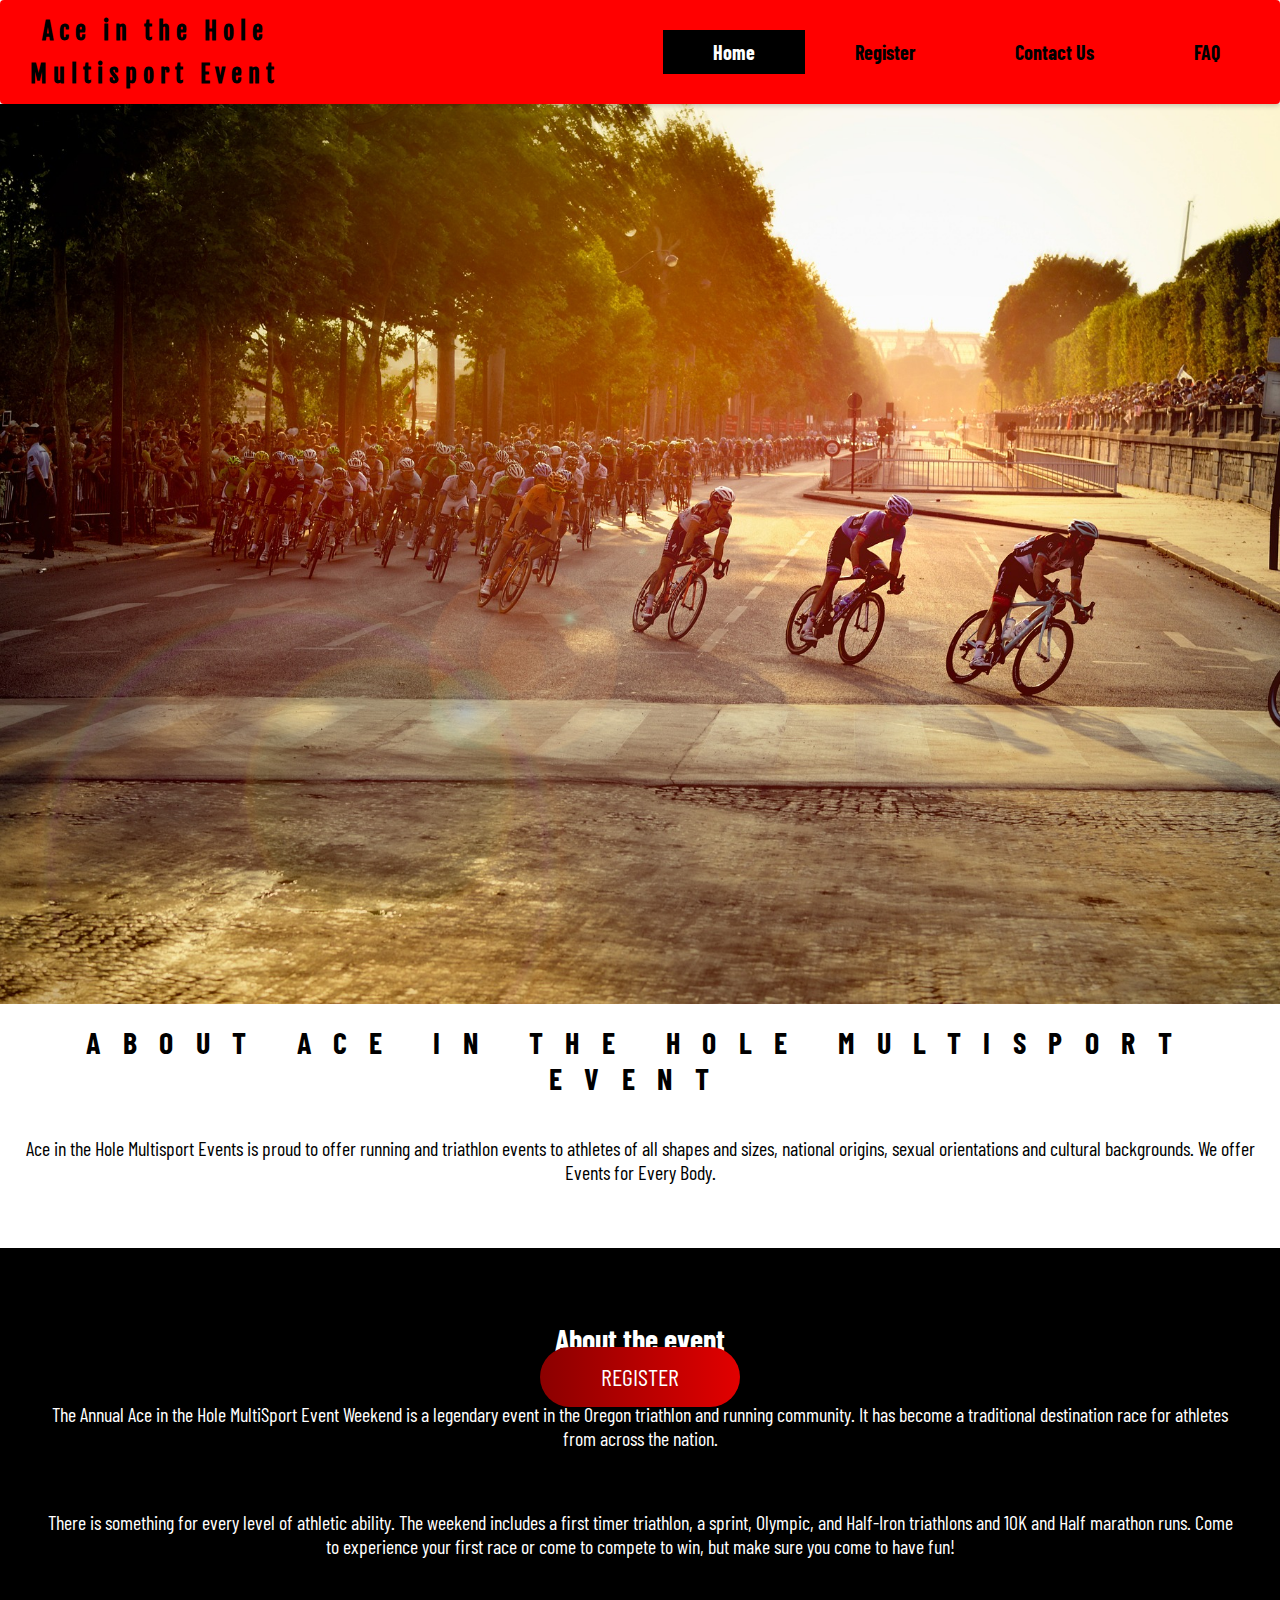
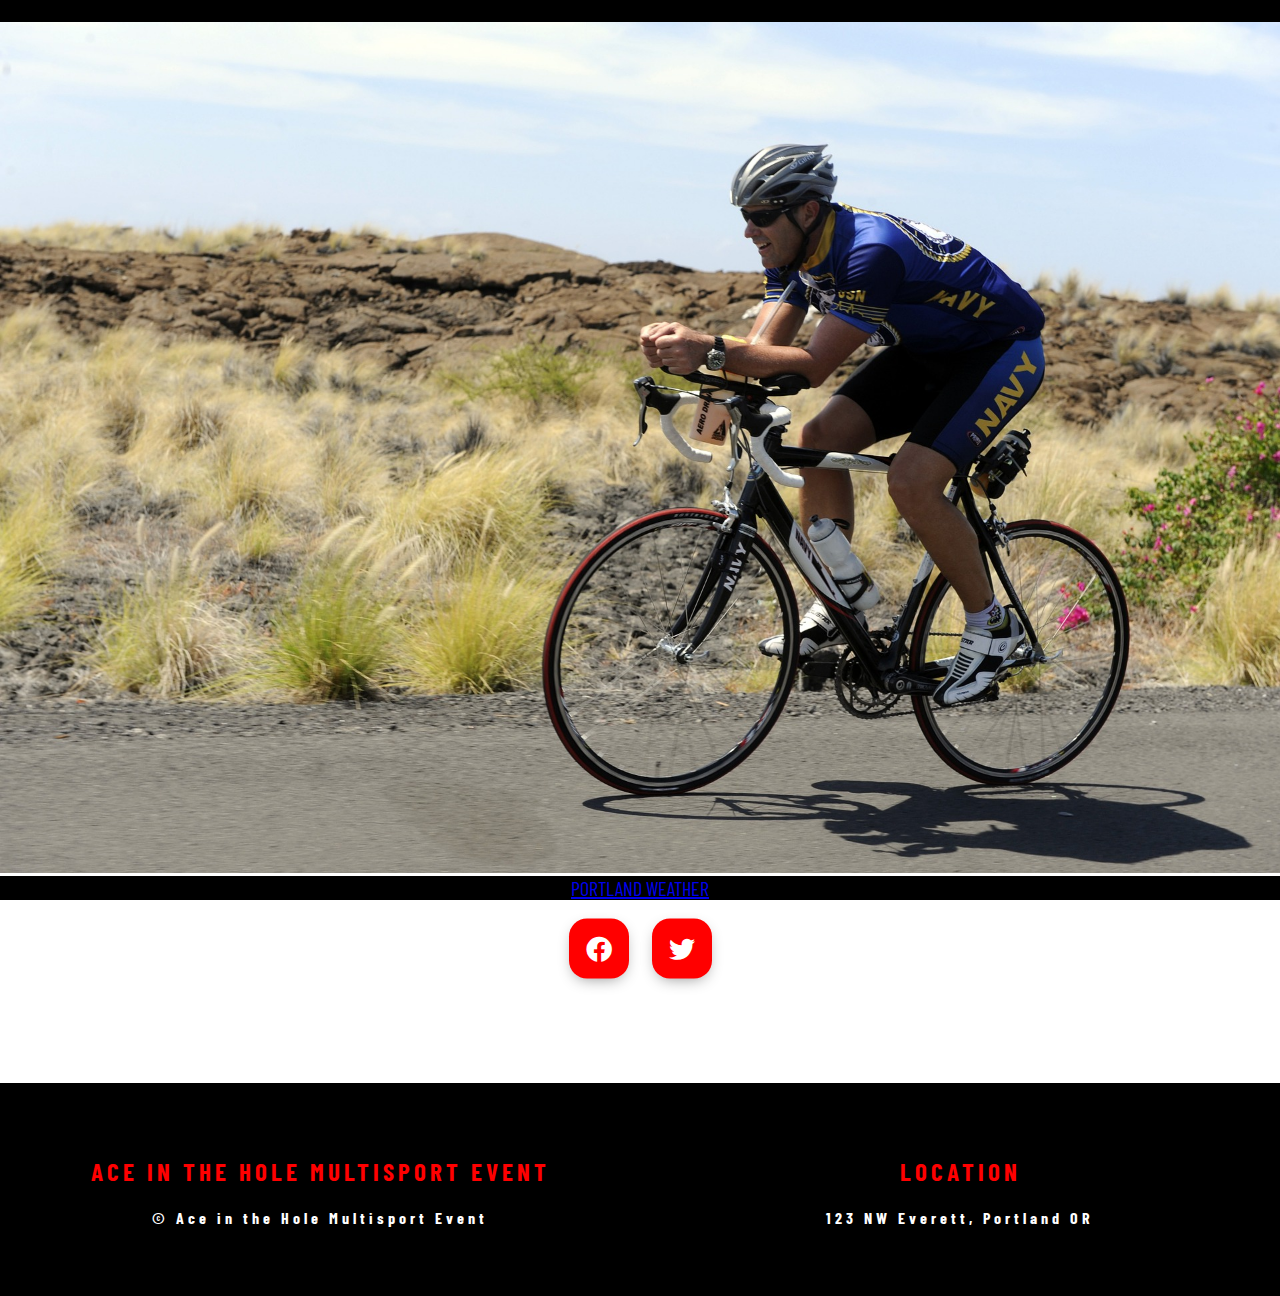
<file: index.html>
<!DOCTYPE html>
<html lang="en">
    <head>
    <meta charset="utf-8">
    <meta name="viewport" content="width=device-width, initial-scale=1">
    <meta http-equiv="X-UA_Compatible" content="ie=edge">
     <link href="https://fonts.googleapis.com/css?family=Barlow+Condensed" rel="stylesheet">
     <link href="https://fonts.googleapis.com/css?family=Fira+Sans" rel="stylesheet">
    <link href="https://fonts.googleapis.com/css?family=Fjalla+One" rel="stylesheet">
  <link rel="stylesheet" href="https://use.fontawesome.com/releases/v5.7.2/css/all.css">
  <link rel="stylesheet" type="text/css" href="style.css">
<title>Ace in the Hole Multisport Event</title>
<link href="https://stackpath.bootstrapcdn.com/font-awesome/4.7.0/css/font-awesome.min.css" rel="stylesheet">
</head>
<body>
<header>
    <div class="logo">Ace in the Hole<br> Multisport Event</div>
    <div class="menu-toggle"></div>
    <nav>
    <ul>
        <li><a href="index.html" class="active">Home</a></li>
        <li><a href="registration.html">Register</a></li>
        <li><a href="contact1.html">Contact Us</a></li>
        <li><a href="faq.html">FAQ</a></li>
        </ul>
    </nav>
    <div class="clearfix"></div>
    </header>
    <script
  src="http://code.jquery.com/jquery-3.3.1.js"
  integrity="sha256-2Kok7MbOyxpgUVvAk/HJ2jigOSYS2auK4Pfzbm7uH60="
  crossorigin="anonymous"></script>
    <script type="text/javascript">
     $(document).ready(function(){
         $('.menu-toggle').click(function(){
             $('.menu-toggle').toggleClass('active')
             $('nav').toggleClass('active')
         })
     })
    </script>
    <div class="hero"></div>
<article class="uno">
        <h1>About Ace in the Hole Multisport Event</h1>
        
        <p>
            Ace in the Hole Multisport Events is proud to offer running and triathlon events to athletes of all shapes and sizes, national origins, sexual orientations and cultural backgrounds. We offer Events for Every Body.
            
        </p>
        <br>   
        </article>

   <a class="registrate" href="registration.html">Register</a>
       
        <section>
            <br>
            <br>
            <h2>About the event </h2>
            <p class="event">The Annual Ace in the Hole MultiSport Event Weekend is a legendary event in the Oregon triathlon and running community. It has become a traditional destination race for athletes from across the nation.</p>

<p class="event" >There is something for every level of athletic ability. The weekend includes a first timer triathlon, a sprint, Olympic, and Half-Iron triathlons and 10K and Half marathon runs. Come to experience your first race or come to compete to win, but make sure you come to have fun!</p>
            <br>
    </section>
            <div class="race">
            <div class="effect slide">
               <img src="images/triathlon-81884_1920.jpg">
                </div>
           <div class="effect slide">     
                <img src="images/cycling-800834_1920.jpg">
                </div>
           <div class="effect slide"> 
               <img src="images/action-active-athlete-1571939.jpg"></div>
           <div class="effect slide">
                <img src="images/wheelchair-710265_1920.jpg">
           </div>
           <div class="effect slide">
                <img src="images/hero.jpg"> 
          </div>
          <div class="effect slide">
                <img src="images/mountain-bikes-766172_1280.jpg"> 
          </div>
                <div class="effect slide">
                <img src="images/deltona-1190279_1920.jpg"> 
          </div>
                <div class="effect slide">
                <img src="images/triathalon-race-618755_1920.jpg"> 
          </div>    
            </div>
    
    <script>
        var index=1;
        show();
        function show() {
            var i;
            var slides=document.getElementsByClassName("slide");
            for(i=0;i<slides.length;i++) {
                slides[i].style.display="none";
            }
            
            index=index+1;
            if(index>slides.length){
                index=1;
            }
            slides[index-1].style.display="block";
            setTimeout(show,1500);
        }
    </script>
    
    <section><a class="weatherwidget-io" href="https://forecast7.com/en/45d52n122d68/portland/?unit=us" data-label_1="PORTLAND" data-label_2="WEATHER" data-theme="original" >PORTLAND WEATHER</a>
<script>
!function(d,s,id){var js,fjs=d.getElementsByTagName(s)[0];if(!d.getElementById(id)){js=d.createElement(s);js.id=id;js.src='https://weatherwidget.io/js/widget.min.js';fjs.parentNode.insertBefore(js,fjs);}}(document,'script','weatherwidget-io-js');
</script></section>
    
    <script src="https://walls.io/js/wallsio-widget-1.2.js" data-wallurl="https://walls.io/d3nsd?nobackground=1&amp;show_header=0" data-width="100%" data-autoheight="1" data-height="800" data-lazyload="1"></script>
    
   <div class="middle">
            <a class="btn" href="https://www.facebook.com/">
               <i class="fab fa-facebook"></i> 
            </a>
            <a class="btn" href="https://twitter.com/?lang=en">
               <i class="fab fa-twitter"></i> 
            </a>
            </div>   
    
 <footer>
        <div class="locations">
            <h3>Ace in the Hole Multisport Event</h3>
            <h4>&copy; Ace in the Hole Multisport Event</h4>
            </div>
            
            <div class="hours">
            <h3>Location</h3>
            <h4>123 NW Everett, Portland OR</h4>
            </div>
        </footer>
</body>
</html>
</file>
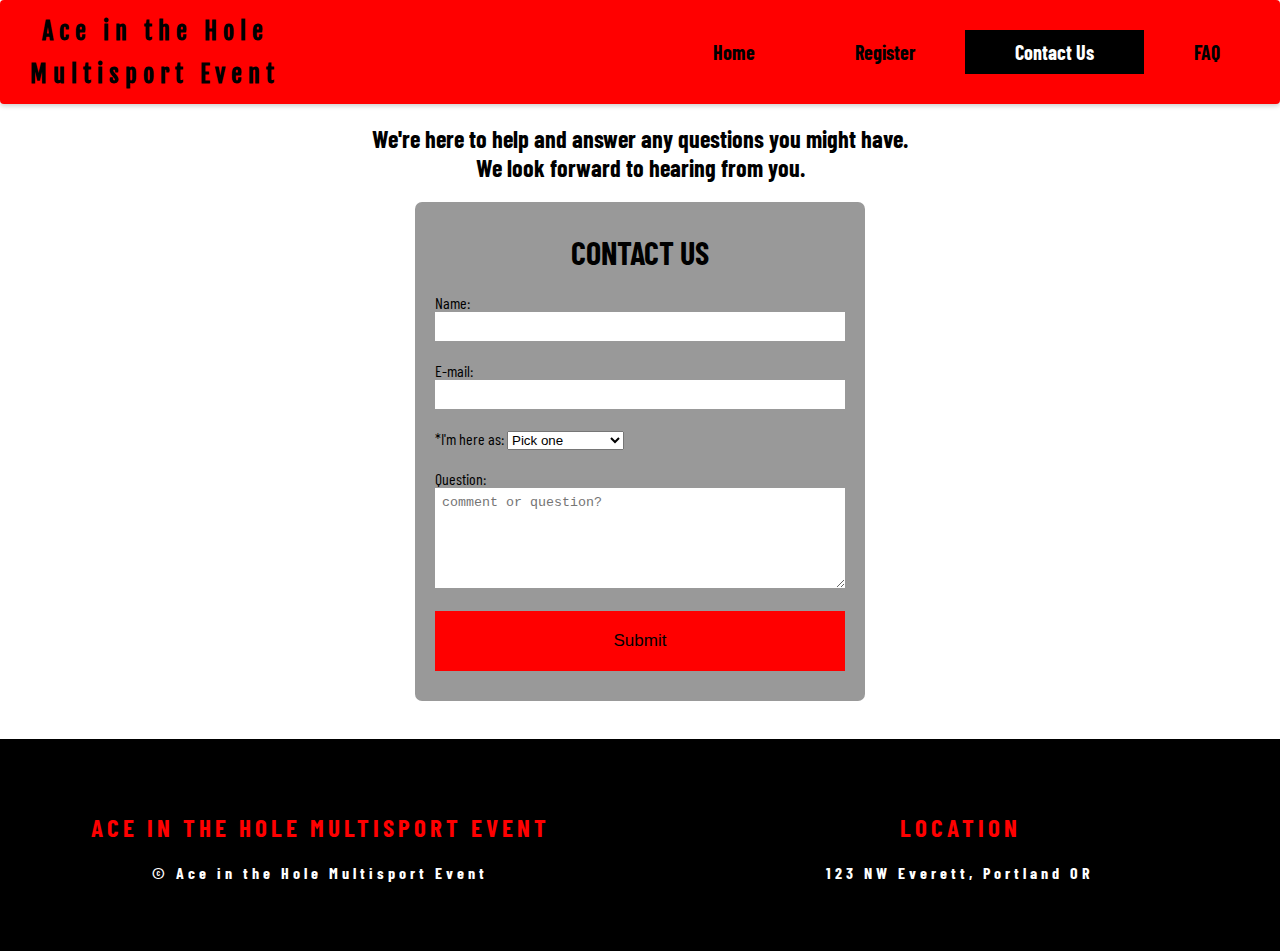
<file: contact1.html>
<!DOCTYPE html>
<html lang="en">
    <head>
    <meta charset="utf-8">
    <meta name="viewport" content="width=device-width, initial-scale=1">
    <meta http-equiv="X-UA-Compatible" content="IE=edge">
     <link href="https://fonts.googleapis.com/css?family=Barlow+Condensed" rel="stylesheet">
     <link href="https://fonts.googleapis.com/css?family=Fira+Sans" rel="stylesheet">
    <link href="https://fonts.googleapis.com/css?family=Fjalla+One" rel="stylesheet">
  <link rel="stylesheet" href="https://use.fontawesome.com/releases/v5.7.2/css/all.css">
  <link rel="stylesheet" type="text/css" href="style.css">
<title>Ace in the Hole Multisport Event Contact Us</title>
<link href="https://stackpath.bootstrapcdn.com/font-awesome/4.7.0/css/font-awesome.min.css" rel="stylesheet">
</head>
<body>
    <main>
<header>
    <div class="logo">Ace in the Hole<br> Multisport Event</div>
    <div class="menu-toggle"></div>
    <nav>
    <ul>
        <li><a href="index.html" >Home</a></li>
        <li><a href="registration.html" >Register</a></li>
        <li><a href="contact1.html" class="active">Contact Us</a></li>
        <li><a href="faq.html">FAQ</a></li>
        </ul>
    </nav>
    <div class="clearfix"></div>
    </header>
    <script
  src="http://code.jquery.com/jquery-3.3.1.js"
  integrity="sha256-2Kok7MbOyxpgUVvAk/HJ2jigOSYS2auK4Pfzbm7uH60="
  crossorigin="anonymous"></script>
    <script type="text/javascript">
     $(document).ready(function(){
         $('.menu-toggle').click(function(){
             $('.menu-toggle').toggleClass('active')
             $('nav').toggleClass('active')
         })
     })
    </script>
    
    
    <h2>We're here to help and answer any questions you might have.<br>We look forward to hearing from you.</h2>
        
     <form name="contacto"  action="contact_form.php" id="inquiryForm" method="post">
         
    <h1>Contact Us</h1>
        
        <label for="myName">Name:</label>
        <input type="text" name="nombre" id="myName" value="" alt="if you fill this field out then your email will not be sent" required>
        <label for="myEmail">E-mail:</label>
        <input type="text" name="correo" id="myEmail"required>
        <label for="choices">*I'm here as:</label>
        <select size="1" name="choices" id="choice" required>
            <option>Pick one</option>
            <option value="atleta">Athlete</option>
            <option value="voluntario">Volunteer</option>
            <option value="interested">Interested Party</option>
        </select><br><br>
        <label for="myQuestion">Question:</label>
        <textarea name="question" placeholder="comment or question?"></textarea>
        <input id="button" type="submit" value="Submit" name="submit">
    </form>
<br>
        <br>
   </main>
 <footer>
        <div class="locations">
            <h3>Ace in the Hole Multisport Event</h3>
            <h4>&copy; Ace in the Hole Multisport Event</h4>
            </div>
            
            <div class="hours">
            <h3>Location</h3>
            <h4>123 NW Everett, Portland OR</h4>
            </div>
        </footer>
</body>
</html>
</file>
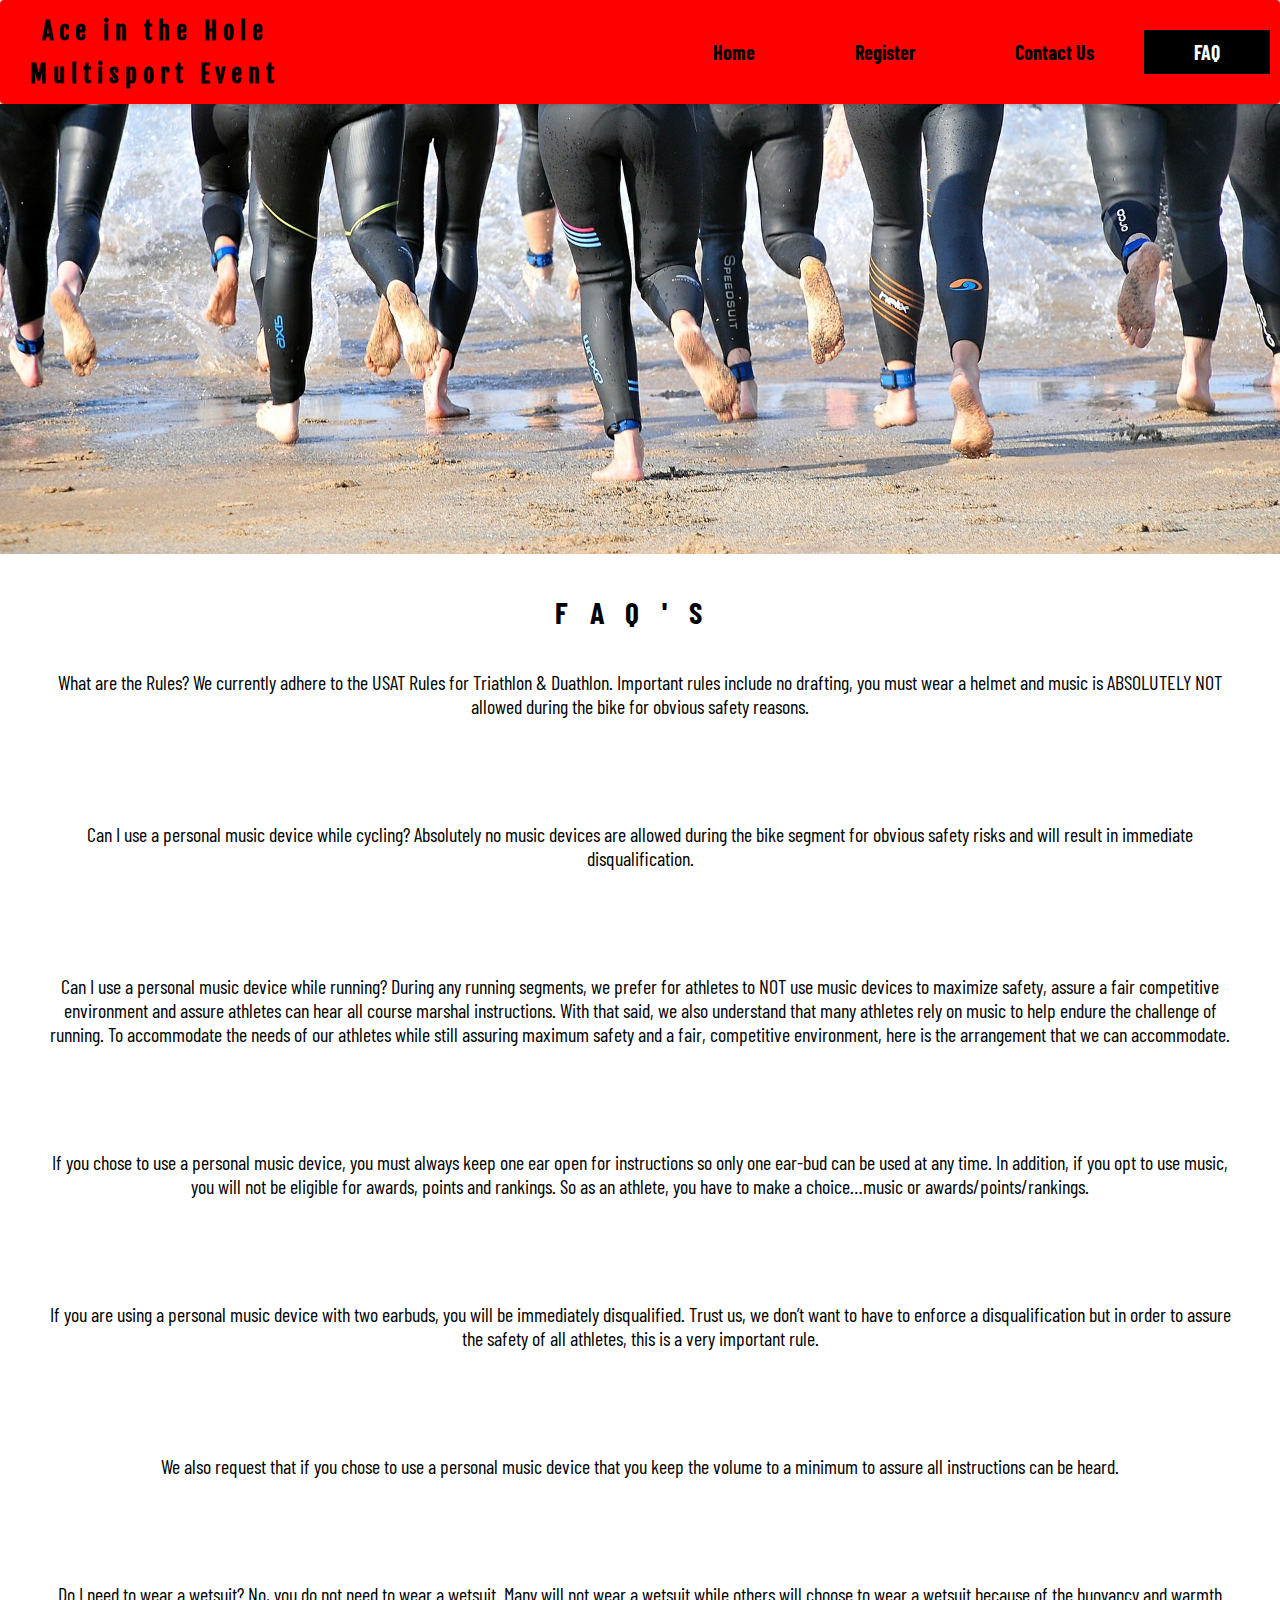
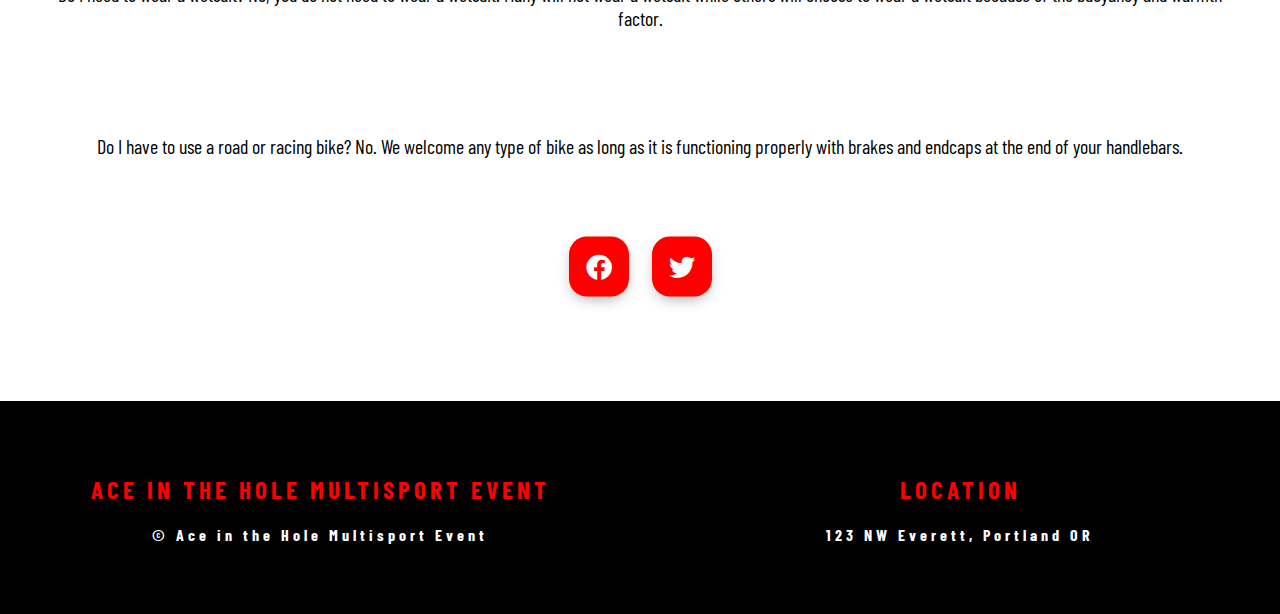
<file: faq.html>
<!DOCTYPE html>
<html lang="en">
    <head>
    <meta charset="utf-8">
    <meta name="viewport" content="width=device-width, initial-scale=1">
    <meta http-equiv="X-UA_Compatible" content="ie=edge">
     <link href="https://fonts.googleapis.com/css?family=Barlow+Condensed" rel="stylesheet">
     <link href="https://fonts.googleapis.com/css?family=Fira+Sans" rel="stylesheet">
    <link href="https://fonts.googleapis.com/css?family=Fjalla+One" rel="stylesheet">
  <link rel="stylesheet" href="https://use.fontawesome.com/releases/v5.7.2/css/all.css">
  <link rel="stylesheet" type="text/css" href="style.css">
<title>Ace in the Hole Multisport Event FAQ</title>
<link href="https://stackpath.bootstrapcdn.com/font-awesome/4.7.0/css/font-awesome.min.css" rel="stylesheet">
</head>
<body>
<header>
    <div class="logo">Ace in the Hole<br> Multisport Event</div>
    <div class="menu-toggle"></div>
    <nav>
    <ul>
        <li><a href="index.html" >Home</a></li>
        <li><a href="registration.html" >Register</a></li>
        <li><a href="contact1.html" >Contact Us</a></li>
        <li><a href="faq.html" class="active" >FAQ</a></li>
        </ul>
    </nav>
    <div class="clearfix"></div>
    </header>
    <script
  src="http://code.jquery.com/jquery-3.3.1.js"
  integrity="sha256-2Kok7MbOyxpgUVvAk/HJ2jigOSYS2auK4Pfzbm7uH60="
  crossorigin="anonymous"></script>
    <script type="text/javascript">
     $(document).ready(function(){
         $('.menu-toggle').click(function(){
             $('.menu-toggle').toggleClass('active')
             $('nav').toggleClass('active')
         })
     })
    </script>
   
    
    <main>
        <div class="conta"></div>
<article class="ask">
        <h1>FAQ's</h1>
    
        <p>
            What are the Rules? We currently adhere to the USAT Rules for Triathlon & Duathlon. Important rules include no drafting, you must wear a helmet and music is ABSOLUTELY NOT allowed during the bike for obvious safety reasons.</p>
               <br>

<p>Can I use a personal music device while cycling? Absolutely no music devices are allowed during the bike segment for obvious safety risks and will result in immediate disqualification.</p><br>


<p>Can I use a personal music device while running? During any running segments, we prefer for athletes to NOT use music devices to maximize safety, assure a fair competitive environment and assure athletes can hear all course marshal instructions. With that said, we also understand that many athletes rely on music to help endure the challenge of running. To accommodate the needs of our athletes while still assuring maximum safety and a fair, competitive environment, here is the arrangement that we can accommodate.</p><br>


<p>If you chose to use a personal music device, you must always keep one ear open for instructions so only one ear-bud can be used at any time. In addition, if you opt to use music, you will not be eligible for awards, points and rankings. So as an athlete, you have to make a choice…music or awards/points/rankings.</p><br>

<p>If you are using a personal music device with two earbuds, you will be immediately disqualified. Trust us, we don’t want to have to enforce a disqualification but in order to assure the safety of all athletes, this is a very important rule.</p><br>

<p>We also request that if you chose to use a personal music device that you keep the volume to a minimum to assure all instructions can be heard.</p><br>


<p>Do I need to wear a wetsuit? No, you do not need to wear a wetsuit. Many will not wear a wetsuit while others will choose to wear a wetsuit because of the buoyancy and warmth factor.</p><br>


<p>Do I have to use a road or racing bike? No. We welcome any type of bike as long as it is functioning properly with brakes and endcaps at the end of your handlebars.
        </p>
        </article>
    
   <div class="middle">
            <a class="btn" href="https://www.facebook.com/">
               <i class="fab fa-facebook"></i> 
            </a>
            <a class="btn" href="https://twitter.com/?lang=en">
               <i class="fab fa-twitter"></i> 
            </a>
            </div>   
    </main>
 <footer>
        <div class="locations">
            <h3>Ace in the Hole Multisport Event</h3>
            <h4>&copy; Ace in the Hole Multisport Event</h4>
            </div>
            
            <div class="hours">
            <h3>Location</h3>
            <h4>123 NW Everett, Portland OR</h4>
            </div>
        </footer>
</body>
</html>
</file>
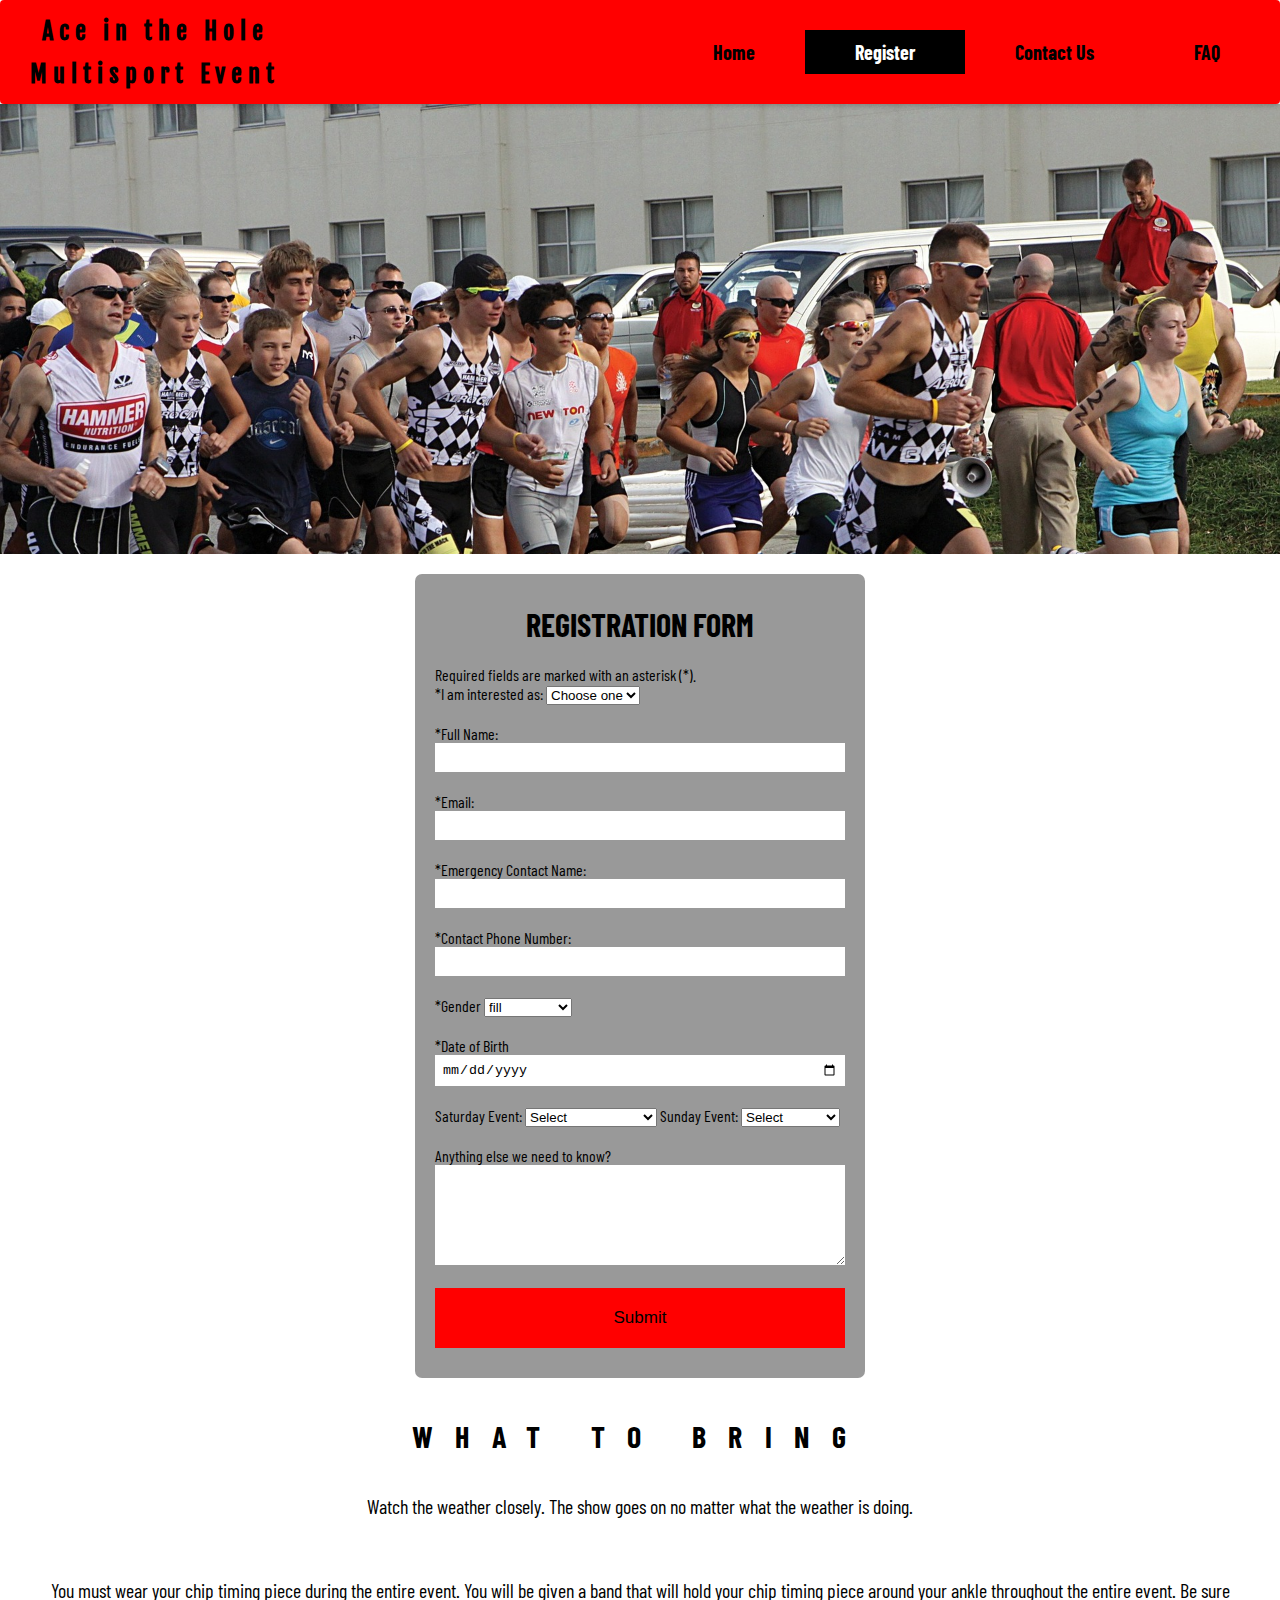
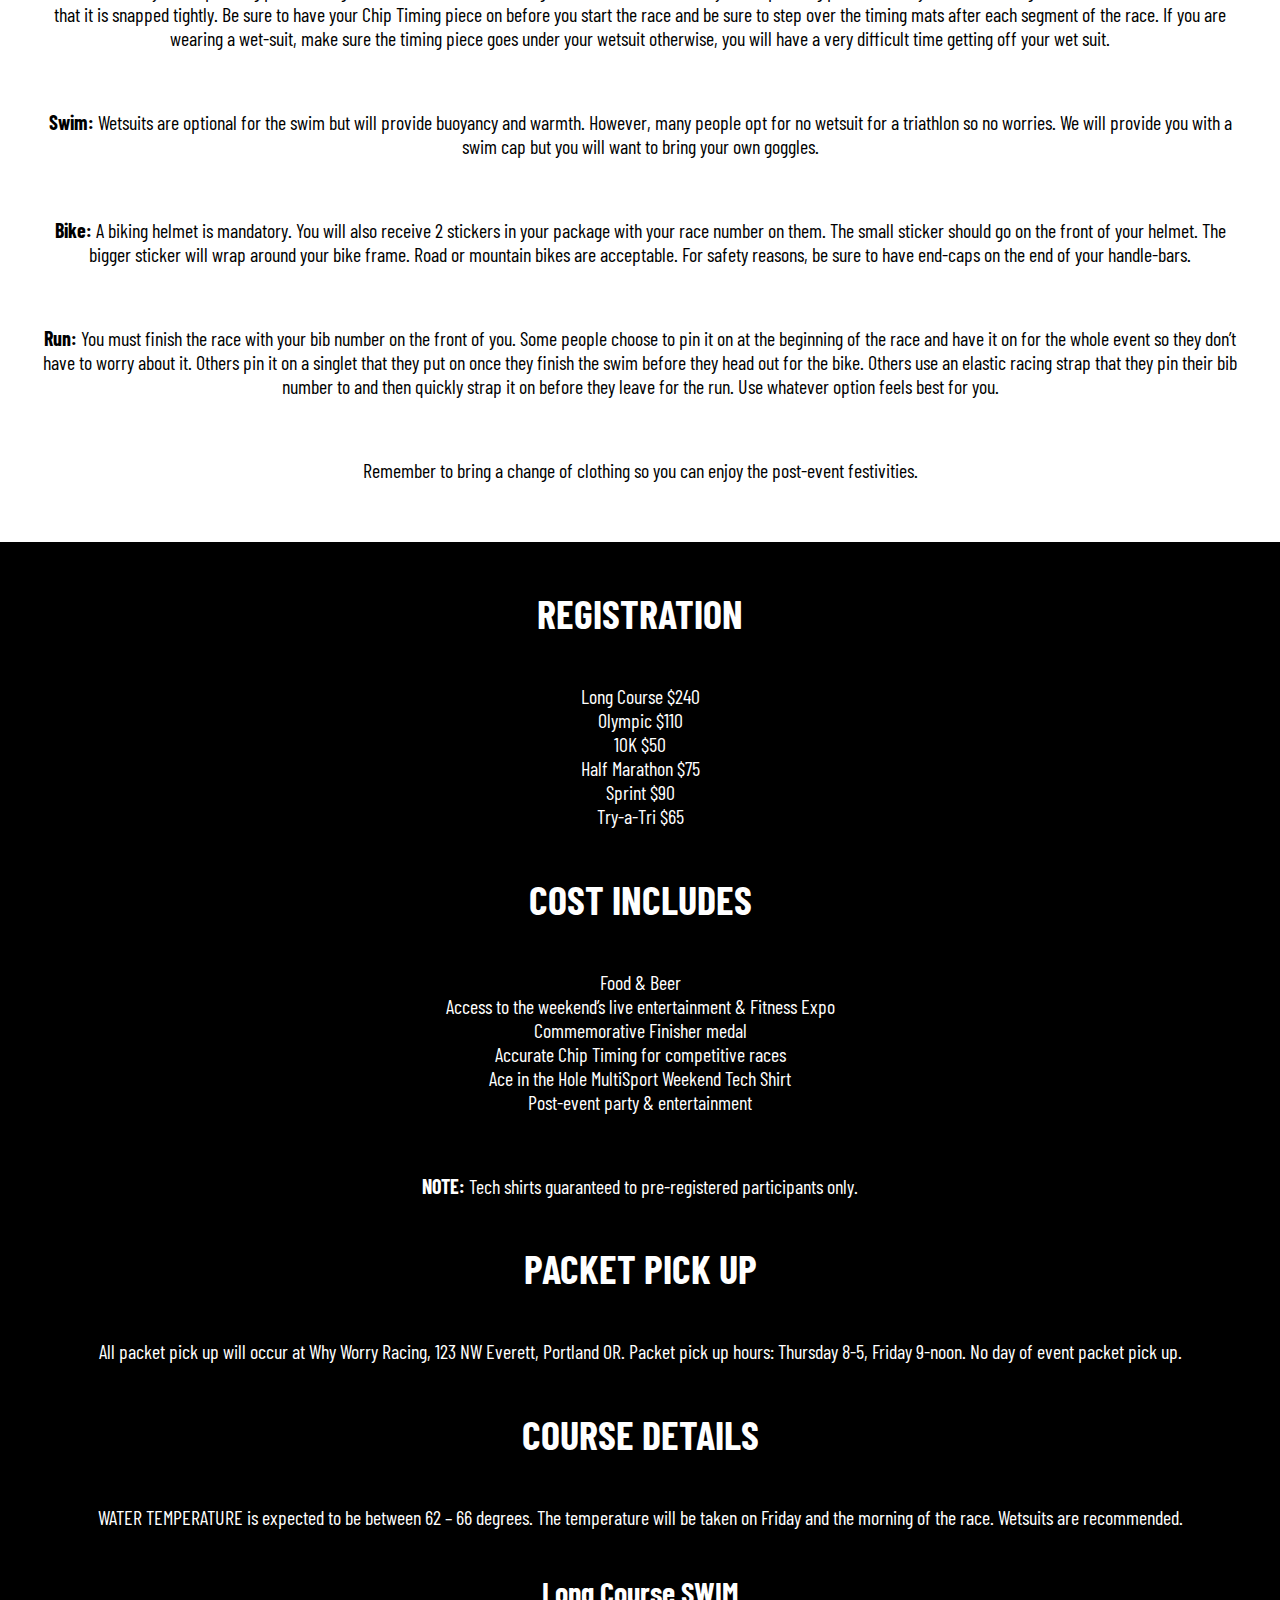
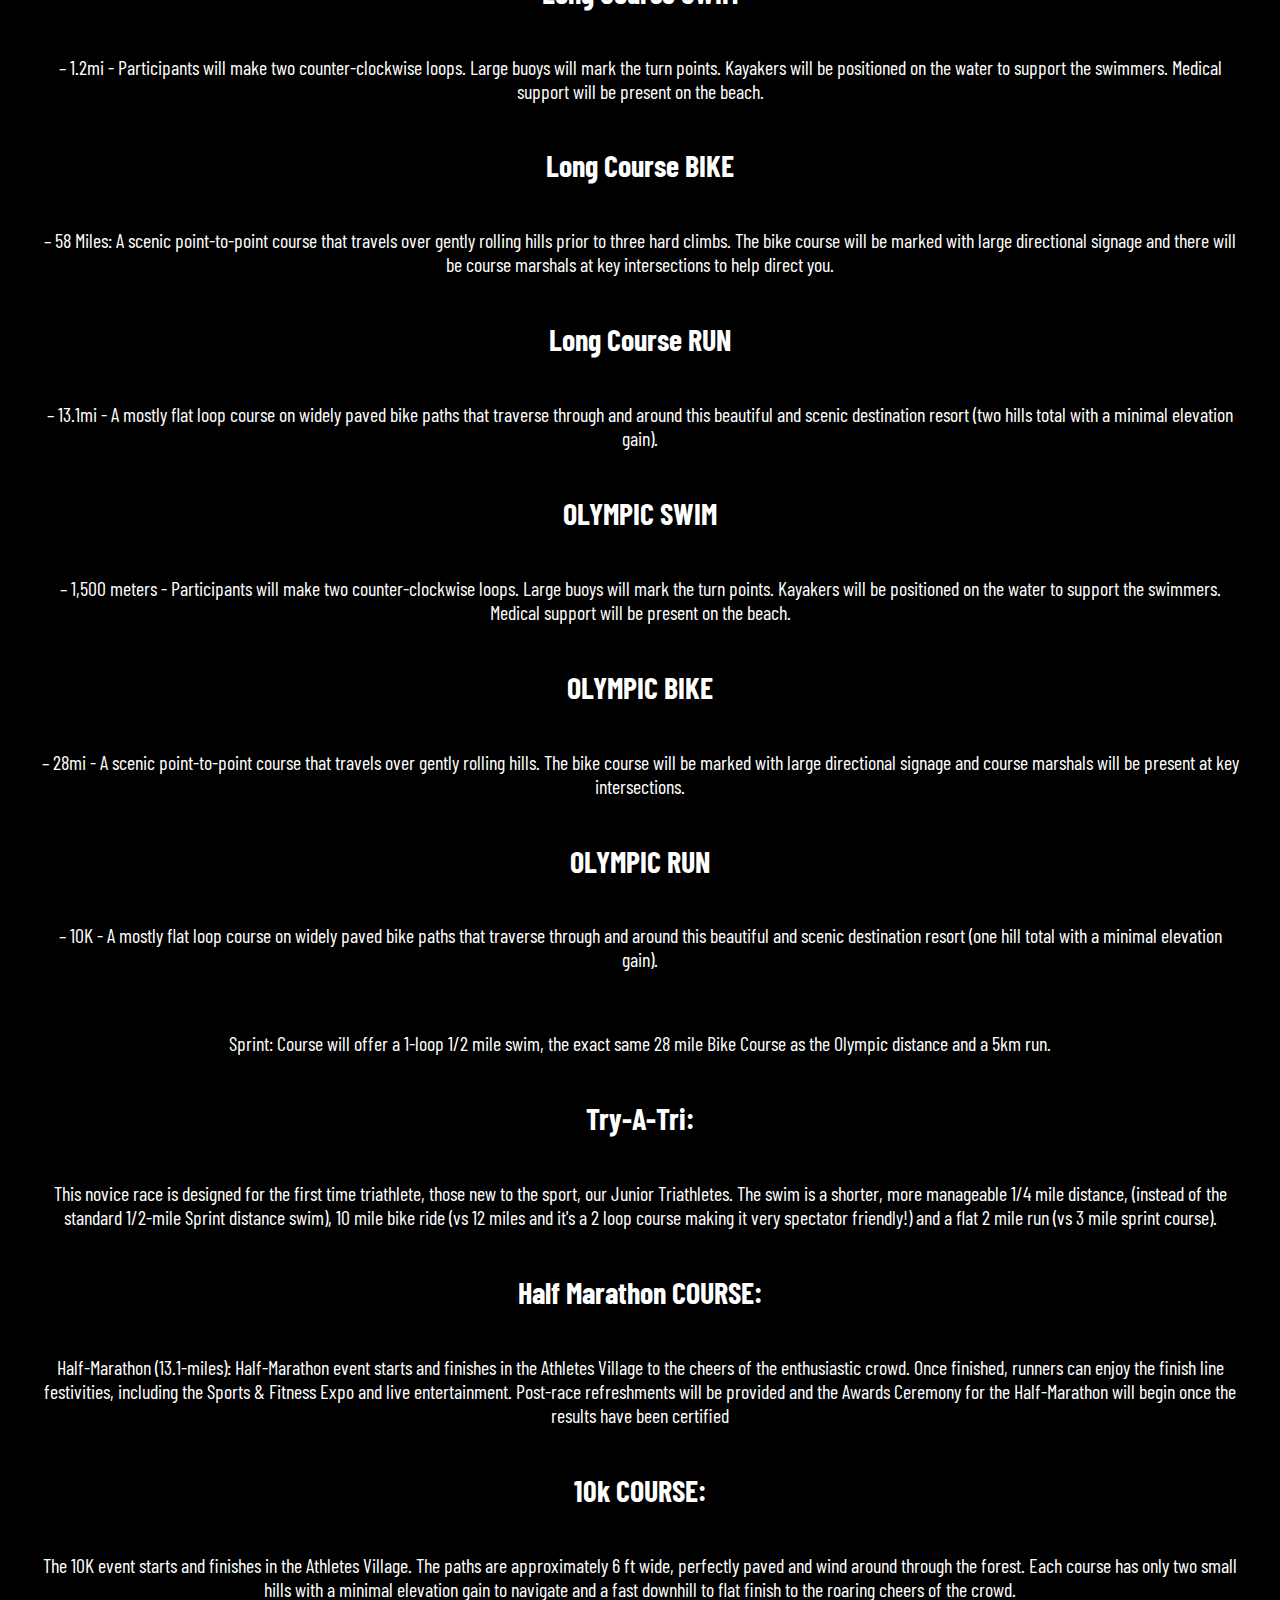
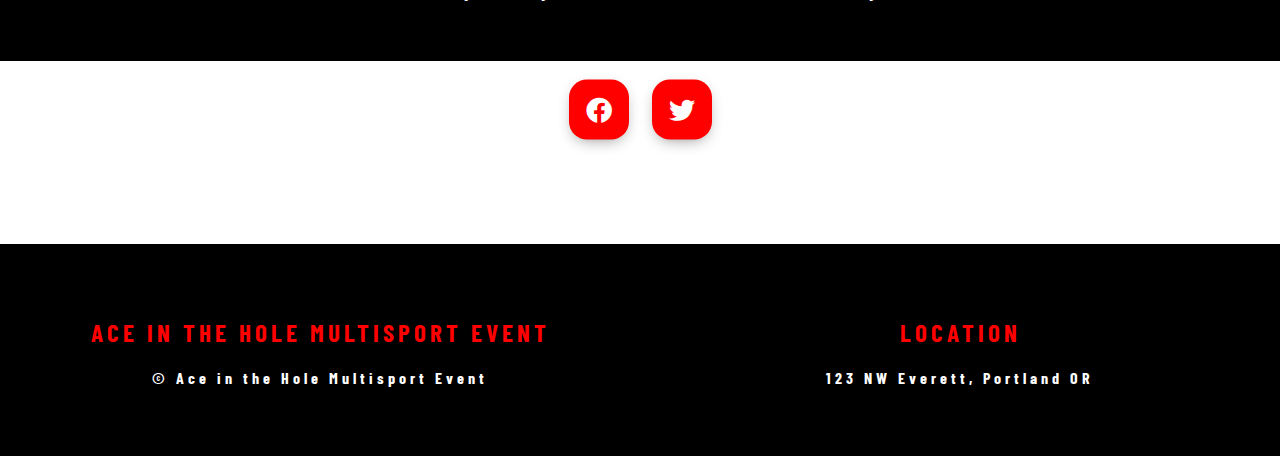
<file: registration.html>
<!DOCTYPE html>
<html lang="en">
    <head>
    <meta charset="utf-8">
    <meta name="viewport" content="width=device-width, initial-scale=1">
    <meta http-equiv="X-UA_Compatible" content="ie=edge">
     <link href="https://fonts.googleapis.com/css?family=Barlow+Condensed" rel="stylesheet">
     <link href="https://fonts.googleapis.com/css?family=Fira+Sans" rel="stylesheet">
    <link href="https://fonts.googleapis.com/css?family=Fjalla+One" rel="stylesheet">
  <link rel="stylesheet" href="https://use.fontawesome.com/releases/v5.7.2/css/all.css">
  <link rel="stylesheet" type="text/css" href="style.css">
<title>Ace in the Hole Multisport Event registration</title>
<link href="https://stackpath.bootstrapcdn.com/font-awesome/4.7.0/css/font-awesome.min.css" rel="stylesheet">
</head>
<body>
<header>
    <div class="logo">Ace in the Hole<br> Multisport Event</div>
    <div class="menu-toggle"></div>
    <nav>
    <ul>
        <li><a href="index.html" >Home</a></li>
        <li><a href="registration.html" class="active">Register</a></li>
        <li><a href="contact1.html">Contact Us</a></li>
        <li><a href="faq.html">FAQ</a></li>
        </ul>
    </nav>
    <div class="clearfix"></div>
    </header>
    <script
  src="http://code.jquery.com/jquery-3.3.1.js"
  integrity="sha256-2Kok7MbOyxpgUVvAk/HJ2jigOSYS2auK4Pfzbm7uH60="
  crossorigin="anonymous"></script>
    <script type="text/javascript">
     $(document).ready(function(){
         $('.menu-toggle').click(function(){
             $('.menu-toggle').toggleClass('active')
             $('nav').toggleClass('active')
         })
     })
    </script>
    
    
    <main>
<div class="regi"></div>
    
    <div id="registracion">
        <form name="registration" method="post" action="registration_form.php">
            <h1>Registration Form</h1>
            <div id="source">Required fields are marked with an asterisk (*).</div>
            <label for="options">*I am interested as:</label>
            <select size="1" name="options" id="options">
                <option>Choose one</option>
                <option value="athlete">Athlete</option>
                <option value="volunteer">Volunteer</option>
            </select>
<br><br>
            <label for="myName">*Full Name:</label>
            <input type="text" name="myName" id="myName" required>
            <label for="myemail">*Email:</label>
            <input type="email" name="myemail" id="myemail" required>
            <label for="myemname">*Emergency Contact Name:</label>
            <input type="text" name="myemname" id="myemname" required>
            <label for="myphone">*Contact Phone Number:</label>
            <input type="tel" name="myphone" id="myphone" required>
            <label for="gender">*Gender</label>
            <select size="1" name="gender" id="gender" required>
                <option>fill</option>
                <option value="female">Female</option>
                <option value="male">Male</option>
                <option value="binary">Non-binary</option>
            </select><br><br>
            <label for="mydate">*Date of Birth</label>
            <input type="date" name="mydate" id="mydate" required>
            <label for="events">Saturday Event:</label>
            <select size="1" name="events" id="events">
                <option>Select</option>
                <option value="long">Long Course $240</option>
                <option value="olympic">Olympic $110</option>
                <option value="ten">10K $50</option>
                <option value="half">Half Marathon $75</option>
                <option value="none">None</option>
            </select>
            
             <label for="eventsu">Sunday Event:</label>
            <select size="1" name="eventsu" id="eventsu">
                <option>Select</option>
                <option value="sprint">Sprint $90</option>
                <option value="trya">Try-a-Tri $65</option>
                <option value="nones">None</option>
            </select>
            <br><br>
            <label for="mycomments">Anything else we need to know?</label>
            <textarea name="mycomments" id="mycomments" rows="2" cols="20" ></textarea>
            <input id="mysubmit" type="submit" value="Submit">
        </form>
    </div>
<article class="ask">
<h1>What to Bring</h1>

    <p>Watch the weather closely.  The show goes on no matter what the weather is doing.</p> 

<p>You must wear your chip timing piece during the entire event.  You will be given a band that will hold your chip timing piece around your ankle throughout the entire event. Be sure that it is snapped tightly. Be sure to have your Chip Timing piece on before you start the race and be sure to step over the timing mats after each segment of the race. If you are wearing a wet-suit, make sure the timing piece goes under your wetsuit otherwise, you will have a very difficult time getting off your wet suit.</p>

<p><b>Swim:</b>  Wetsuits are optional for the swim but will provide buoyancy and warmth. However, many people opt for no wetsuit for a triathlon so no worries.  We will provide you with a swim cap but you will want to bring your own goggles.</p>

<p><b>Bike:</b>  A biking helmet is mandatory.  You will also receive 2 stickers in your package with your race number on them.  The small sticker should go on the front of your helmet.  The bigger sticker will wrap around your bike frame.  Road or mountain bikes are acceptable.  For safety reasons, be sure to have end-caps on the end of your handle-bars.</p>

<p><b>Run:</b>  You must finish the race with your bib number on the front of you.  Some people choose to pin it on at the beginning of the race and have it on for the whole event so they don’t have to worry about it.  Others pin it on a singlet that they put on once they finish the swim before they head out for the bike.  Others use an elastic racing strap that they pin their bib number to and then quickly strap it on before they leave for the run.  Use whatever option feels best for you.</p>

<p>Remember to bring a change of clothing so you can enjoy the post-event festivities. 
</p>        
</article>
<section class="ask">
  <h1>REGISTRATION</h1>

<p>Long Course $240<br>	  	
Olympic $110<br>	  	
10K $50	<br>  	
Half Marathon $75<br>	
Sprint $90<br>
Try-a-Tri $65</p>

<h1>Cost Includes</h1>

    <p>Food & Beer<br> 
    Access to the weekend’s live entertainment & Fitness Expo<br>
    Commemorative Finisher medal<br>
    Accurate Chip Timing for competitive races<br>
    Ace in the Hole MultiSport Weekend Tech Shirt<br>
    Post-event party & entertainment</p>

<p><b>NOTE:</b> Tech shirts guaranteed to pre-registered participants only.</p> 

<h1>PACKET PICK UP</h1>

<p>All packet pick up will occur at Why Worry Racing, 123 NW Everett, Portland OR. Packet pick up hours: Thursday 8-5, Friday 9-noon. No day of event packet pick up.</p> 

<h1>COURSE DETAILS</h1>
<p>WATER TEMPERATURE is expected to be between 62 – 66 degrees. The temperature will be taken on Friday and the morning of the race. Wetsuits are recommended.</p>

<h2>Long Course SWIM</h2> <p>– 1.2mi - Participants will make two counter-clockwise loops. Large buoys will mark the turn points. Kayakers will be positioned on the water to support the swimmers. Medical support will be present on the beach.</p>

<h2>Long Course BIKE</h2> <p>– 58 Miles: A scenic point-to-point course that travels over gently rolling hills prior to three hard climbs. The bike course will be marked with large directional signage and there will be course marshals at key intersections to help direct you.</p> 

<h2>Long Course RUN</h2> <p>– 13.1mi - A mostly flat loop course on widely paved bike paths that traverse through and around this beautiful and scenic destination resort (two hills total with a minimal elevation gain).</p>

<h2>OLYMPIC SWIM</h2><p> – 1,500 meters - Participants will make two counter-clockwise loops. Large buoys will mark the turn points. Kayakers will be positioned on the water to support the swimmers. Medical support will be present on the beach.</p>

<h2>OLYMPIC BIKE</h2> <p>– 28mi - A scenic point-to-point course that travels over gently rolling hills. The bike course will be marked with large directional signage and course marshals will be present at key intersections.</p> 

<h2>OLYMPIC RUN</h2> <p>– 10K - A mostly flat loop course on widely paved bike paths that traverse through and around this beautiful and scenic destination resort (one hill total with a minimal elevation gain).</p>

<p>Sprint: Course will offer a 1-loop 1/2 mile swim, the exact same 28 mile Bike Course as the Olympic distance and a 5km run.</p>

<h2>Try-A-Tri:</h2> <p>This novice race is designed for the first time triathlete, those new to the sport, our Junior Triathletes. The swim is a shorter, more manageable 1/4 mile distance, (instead of the standard 1/2-mile Sprint distance swim), 10 mile bike ride (vs 12 miles and it's a 2 loop course making it very spectator friendly!) and a flat 2 mile run (vs 3 mile sprint course).</p>

<h2>Half Marathon COURSE:</h2> <p>Half-Marathon (13.1-miles): Half-Marathon event starts and finishes in the Athletes Village to the cheers of the enthusiastic crowd. Once finished, runners can enjoy the finish line festivities, including the Sports & Fitness Expo and live entertainment. Post-race refreshments will be provided and the Awards Ceremony for the Half-Marathon will begin once the results have been certified</p>

<h2>10k COURSE:</h2> <p>The 10K event starts and finishes in the Athletes Village. The paths are approximately 6 ft wide, perfectly paved and wind around through the forest. Each course has only two small hills with a minimal elevation gain to navigate and a fast downhill to flat finish to the roaring cheers of the crowd.</p>

      
        
        
</section>        

    
   <div class="middle">
            <a class="btn" href="https://www.facebook.com/">
               <i class="fab fa-facebook"></i> 
            </a>
            <a class="btn" href="https://twitter.com/?lang=en">
               <i class="fab fa-twitter"></i> 
            </a>
            </div>   
    </main>    
 <footer>
        <div class="locations">
            <h3>Ace in the Hole Multisport Event</h3>
            <h4>&copy; Ace in the Hole Multisport Event</h4>
            </div>
            
            <div class="hours">
            <h3>Location</h3>
            <h4>123 NW Everett, Portland OR</h4>
            </div>
        </footer>
</body>
</html>
</file>
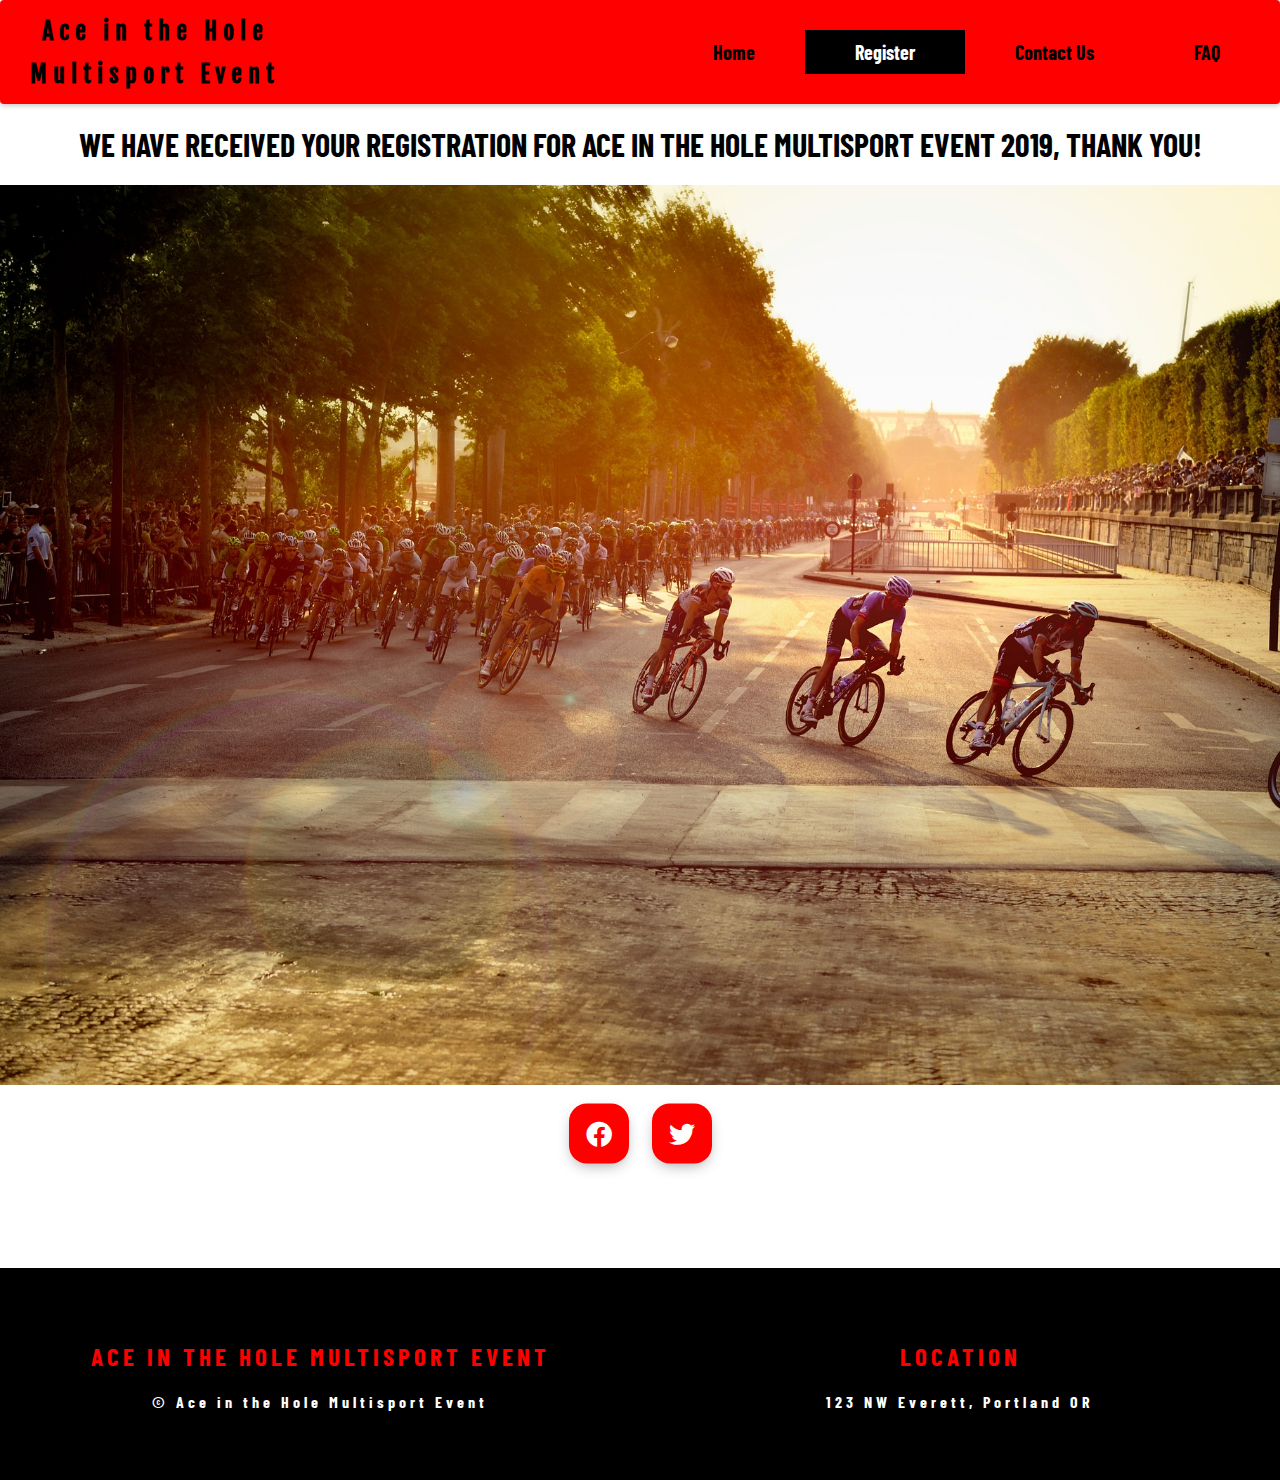
<file: success.html>
<!DOCTYPE html>
<html lang="en">
    <head>
    <meta charset="utf-8">
    <meta name="viewport" content="width=device-width, initial-scale=1">
    <meta http-equiv="X-UA_Compatible" content="ie=edge">
     <link href="https://fonts.googleapis.com/css?family=Barlow+Condensed" rel="stylesheet">
     <link href="https://fonts.googleapis.com/css?family=Fira+Sans" rel="stylesheet">
    <link href="https://fonts.googleapis.com/css?family=Fjalla+One" rel="stylesheet">
  <link rel="stylesheet" href="https://use.fontawesome.com/releases/v5.7.2/css/all.css">
  <link rel="stylesheet" type="text/css" href="style.css">
<title>Ace in the Hole Multisport Event sucess</title>
<link href="https://stackpath.bootstrapcdn.com/font-awesome/4.7.0/css/font-awesome.min.css" rel="stylesheet">
</head>
<body>
<header>
    <div class="logo">Ace in the Hole<br> Multisport Event</div>
    <div class="menu-toggle"></div>
    <nav>
    <ul>
        <li><a href="index.html" >Home</a></li>
        <li><a href="registration.html" class="active">Register</a></li>
        <li><a href="contact1.html">Contact Us</a></li>
        <li><a href="faq.html">FAQ</a></li>
        </ul>
    </nav>
    <div class="clearfix"></div>
    </header>
    <script
  src="http://code.jquery.com/jquery-3.3.1.js"
  integrity="sha256-2Kok7MbOyxpgUVvAk/HJ2jigOSYS2auK4Pfzbm7uH60="
  crossorigin="anonymous"></script>
    <script type="text/javascript">
     $(document).ready(function(){
         $('.menu-toggle').click(function(){
             $('.menu-toggle').toggleClass('active')
             $('nav').toggleClass('active')
         })
     })
    </script>
    <main>
<h1>We have received your registration for Ace in the Hole Multisport Event 2019, Thank you!</h1>
<div class="hero"></div>
    </main>
   <div class="middle">
            <a class="btn" href="https://www.facebook.com/">
               <i class="fab fa-facebook"></i> 
            </a>
            <a class="btn" href="https://twitter.com/?lang=en">
               <i class="fab fa-twitter"></i> 
            </a>
            </div>   
    
 <footer>
        <div class="locations">
            <h3>Ace in the Hole Multisport Event</h3>
            <h4>&copy; Ace in the Hole Multisport Event</h4>
            </div>
            
            <div class="hours">
            <h3>Location</h3>
            <h4>123 NW Everett, Portland OR</h4>
            </div>
        </footer>
</body>
</html>
</file>
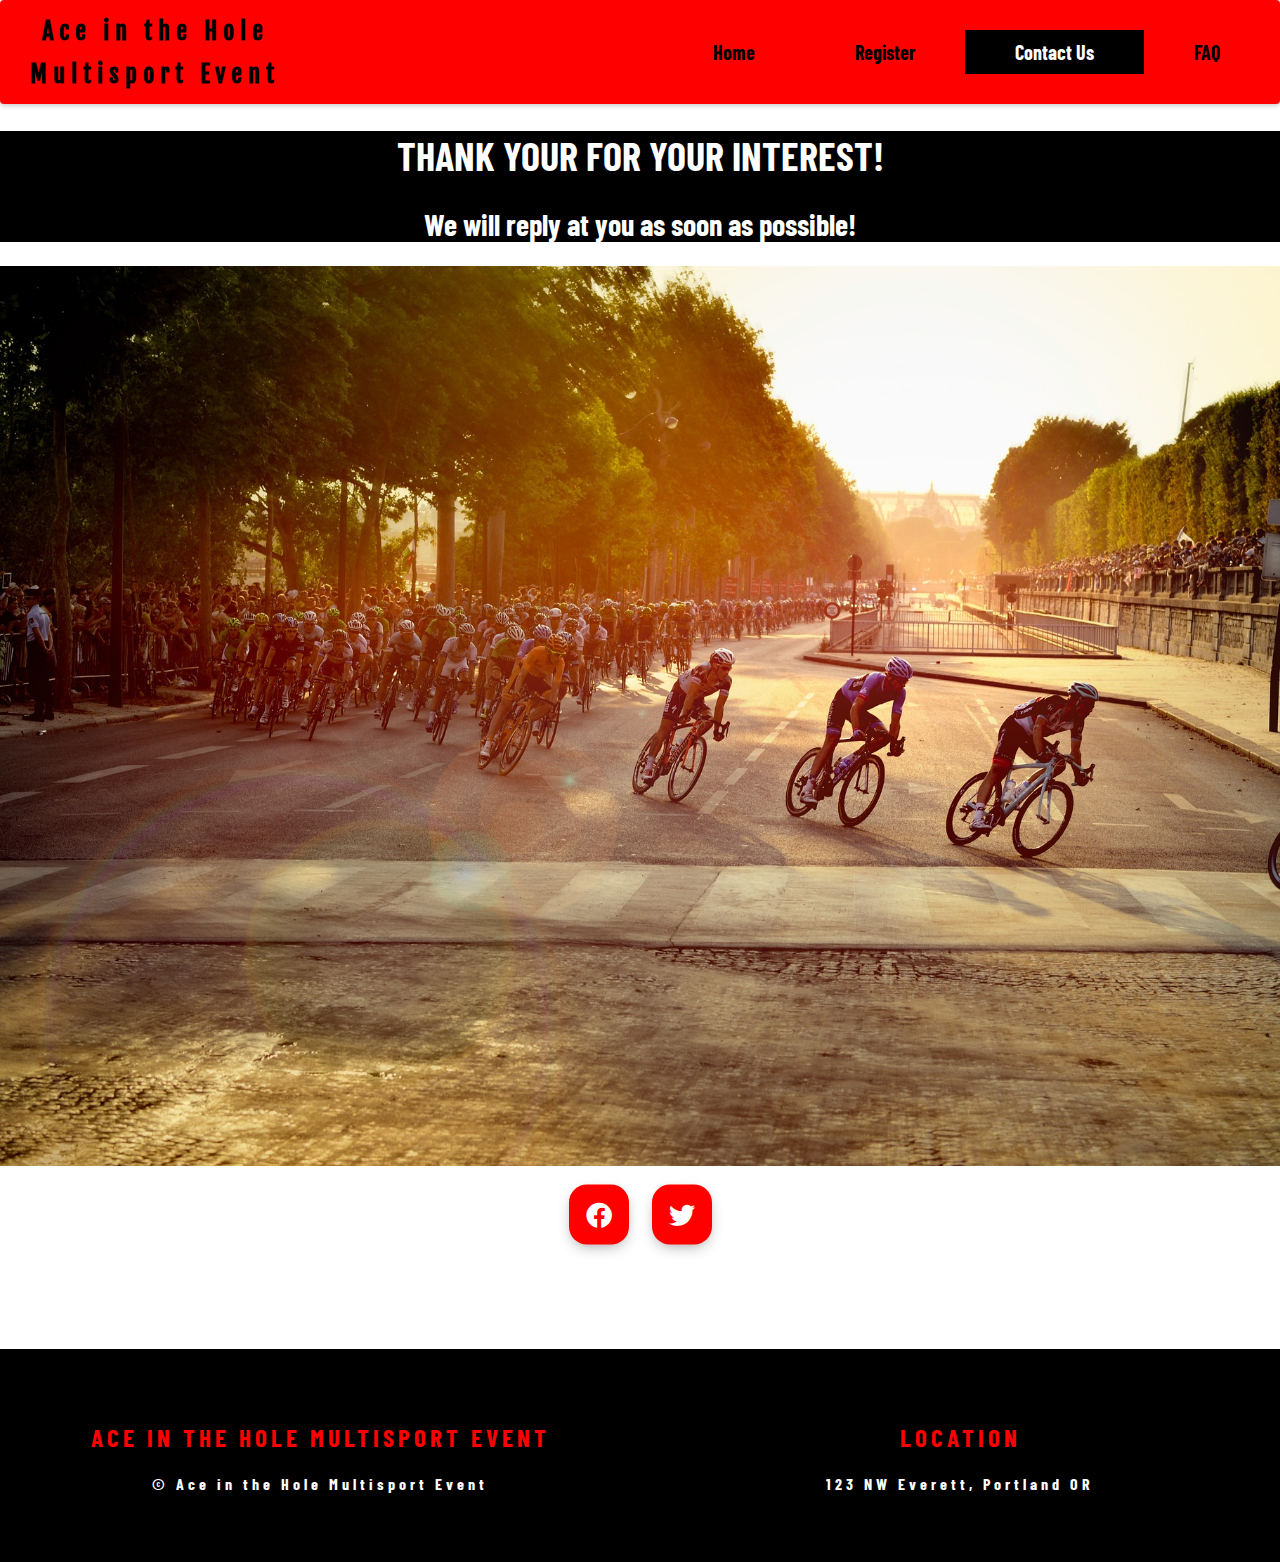
<file: success_contact.html>
<!DOCTYPE html>
<html lang="en">
    <head>
    <meta charset="utf-8">
    <meta name="viewport" content="width=device-width, initial-scale=1">
    <meta http-equiv="X-UA_Compatible" content="ie=edge">
     <link href="https://fonts.googleapis.com/css?family=Barlow+Condensed" rel="stylesheet">
     <link href="https://fonts.googleapis.com/css?family=Fira+Sans" rel="stylesheet">
    <link href="https://fonts.googleapis.com/css?family=Fjalla+One" rel="stylesheet">
  <link rel="stylesheet" href="https://use.fontawesome.com/releases/v5.7.2/css/all.css">
  <link rel="stylesheet" type="text/css" href="style.css">
<title>Ace in the Hole Multisport Event Contact Us</title>
<link href="https://stackpath.bootstrapcdn.com/font-awesome/4.7.0/css/font-awesome.min.css" rel="stylesheet">
</head>
<body>
<header>
    <div class="logo">Ace in the Hole<br> Multisport Event</div>
    <div class="menu-toggle"></div>
    <nav>
    <ul>
        <li><a href="index.html" >Home</a></li>
        <li><a href="registration.html" >Register</a></li>
        <li><a href="contact1.html" class="active">Contact Us</a></li>
        <li><a href="faq.html">FAQ</a></li>
        </ul>
    </nav>
    <div class="clearfix"></div>
    </header>
    <script
  src="http://code.jquery.com/jquery-3.3.1.js"
  integrity="sha256-2Kok7MbOyxpgUVvAk/HJ2jigOSYS2auK4Pfzbm7uH60="
  crossorigin="anonymous"></script>
    <script type="text/javascript">
     $(document).ready(function(){
         $('.menu-toggle').click(function(){
             $('.menu-toggle').toggleClass('active')
             $('nav').toggleClass('active')
         })
     })
    </script>
   
    
    <main>
<section>
<h1>Thank your for your interest!</h1>
<h2>We will reply at you as soon as possible!</h2>
</section>

 <div class="hero"></div>
   
   <div class="middle">
            <a class="btn" href="https://www.facebook.com/">
               <i class="fab fa-facebook"></i> 
            </a>
            <a class="btn" href="https://twitter.com/?lang=en">
               <i class="fab fa-twitter"></i> 
            </a>
            </div>   
    </main> 
 <footer>
        <div class="locations">
            <h3>Ace in the Hole Multisport Event</h3>
            <h4>&copy; Ace in the Hole Multisport Event </h4>
            </div>
            
            <div class="hours">
            <h3>Location</h3>
            <h4>123 NW Everett, Portland OR</h4>
            </div>
        </footer>
</body>
</html>
</file>
<file: style.css>
body {
    margin: 0;
    padding: 0;
    font-family: 'Barlow Condensed', sans-serif; 
}
h1 {
    text-transform: uppercase;
    text-align: center;
}

h2 {
    text-align: center;
}

p {
    padding: 1em;
    text-align: center;
}

/*   Header   */

header {
    position: relative;
    max-width: 100%;
    padding: 10px;
    background: #FF0000;
    box-sizing: border-box;
    border-radius: 4px;
    box-shadow: 0 2px 5px rgba(0,0,0,.2);
}

.logo {
    color: #000;
    height: 50px;
    line-height: 180%;
    font-size: 24px;
    font-weight: bold;
    float: left;
    padding: 0 20px;
    text-align: center;
    box-sizing: border-box;
    text-decoration: none;
    font-family: 'Fjalla One', sans-serif;
    letter-spacing: .25em;

}

/*     Nav   */

nav {
    float: right;
}

.clearfix {
    clear: both;
}

nav ul {
    margin: 0;
    padding: 0;
    display: flex;
}

nav ul li {
    list-style: none;
}

nav ul li a {
    display: block;
    margin: 20px 0;
    padding: 10px 50px;
    text-decoration: none;
    color: #000;
    font-weight: bold;
    font-size: 20px
}

nav ul li a.active,
nav ul li a:hover {
    background: #000;
    color: #fff;
    transition: 0.5s;
}
/*     Hero img   */
.hero {
    width: 100%;
    height: 100vh;
    background: linear-gradient(to top,rgba(0,0,0,0), transparent),
                url("images/cyclists-601591_1920.jpg") top no-repeat;
    background-size: cover;
    
}

.regi {
    width: 100%;
    height: 50vh;
    background: linear-gradient(to top,rgba(0,0,0,0), transparent),
                url("images/triathalon-race-618755_1920.jpg") top no-repeat;
    background-size: cover;  
}

.conta {
     width: 100%;
    height: 50vh;
    background: linear-gradient(to bottom,rgba(0,0,0,0), transparent),
                url("images/triathlon-452572_1920.jpg") bottom no-repeat;
    background-size: cover;
}

.pregunta {
    width: 100%;
    height: 100vh;
    background: linear-gradient(to top,rgba(0,0,0,0), transparent), url("images/sock-1541847_1920.jpg") top no-repeat;
    background-size: cover;
}

/* article */

article {
    font-size: 20px;
    text-align: center;
}
article h1 {
    letter-spacing: .75em;
    font-size: 30px;
    font-weight: bold;
    text-align: center;
}
.ask {
    padding: 1em;
}

/*    button  */

.registrate {
    position: absolute;
    top: 153%;
    left: 50%;
    transform: translate(-50%,-50%);
    width: 200px;
    height: 60px;
    text-align: center;
    line-height: 60px;
    color: #fff;
    font-size: 24px;
    text-transform: uppercase;
    text-decoration: none;
    box-sizing: border-box;
    background: linear-gradient(90deg, #8B0000, #FF0000, #E9967A, #8B0000);
    background-size: 400%;
    border-radius: 30px;
    z-index: 1;
}

a:hover {
    animation: animate 8s linear infinite;
}
@keyframes animate {
    0% {
        background-position: 0%;
    }
    100% {
        background-position: 400%;
    }
}

a:before {
    content: '';
    position: absolute;
    top: -5px;
    left: -5px;
    right: -5px;
    bottom: -5px;
    z-index: -1;
    background: linear-gradient(90deg, #8B0000, #FF0000, #E9967A, #8B0000);
    background-size: 400%;
    border-radius: 40px;
    opacity: 0;
    transition: 0.5s;
}

a:hover:before {
    filter: blur(20px);
    opacity: 1;
    animation: animate 8s linear infinite;
}
/* section-A */

section {
    background-color: #000000;
    font-size: 20px;
    color: #fff;
    text-align: center;
    
}
.blanco {
    background-color: #ffffff;
    margin-bottom: 5px;
}
.event {
    color: #ffffff;
    margin: 1em;
    text-align: center;
}

/*   foto slideshow  */

.race {
    position: relative;
}

.slide img {
    width: 100%;
    height: 50hv;
    background-size:cover;
}
.effect {
    animation-name: effect;
    animation-duration: 1s; 
}

@keyframes effect {
    from{
        opacity: 0.3;
    }
    to {
        opacity: 1;
    }
}

/*      Form    */
form {
    width: 450px;
    margin: auto;
    background: rgba(0,0,0,0.4);
    padding: 10px 20px;
    box-sizing: border-box;
    margin-top: 20px;
    border-radius: 7px;
}
input, textarea {
    width: 100%;
    margin-bottom: 20px;
    padding: 7px;
    box-sizing: border-box;
    border: none;
}

textarea{
    min-height: 100px;
    max-height: 200px;
    max-width: 100%;
}

#mysubmit {
    background: #FF0000;
    font-size: 17px;
    padding: 20px;
}

#mysubmit:hover {
    cursor: pointer;
}

#button {
    background: #FF0000;
    font-size: 17px;
    padding: 20px;
}

#button:hover {
    cursor: pointer;
}
/* Footer*/

footer {
    width: 100%;
    display: grid;
    grid-template-columns: 1fr 1fr;
    text-align: center;
    background-color: #000000;
    padding: 3em 0;
    color: #ffffff;
    letter-spacing: .25em;
   
}

footer h3 {
    font-size: 25px;
    text-transform: uppercase;
    margin-bottom: .5em;
    color: #FF0000;
    font-weight: bold;
}

/* social media */
.middle {
    transform: translateY(-50%);
    width: 100%;
    text-align: center;
    padding-top: 100px;
}

.btn {
    display: inline-block;
    width: 60px;
    height: 60px;
    background: #FF0000;
    margin: 10px;
    border-radius: 30%;
    box-shadow: 0 5px 15px -5px #00000070;
    color: #ffffff;
    overflow: hidden;
    position: relative
}

.btn i {
    line-height: 60px;
    font-size: 26px;
    transition: 0.2s linear; 
}

.btn:hover i {
    transform: scale(1.3);
    color: #f1f1f1;
}

.btn::before {
    content: "";
    position: absolute;
    width: 120%;
    height: 120%;
    background: #000000; 
    transform: rotate(45deg);
    left: -110%;
    top:90%;
}

.btn:hover::before {
    animation: aaa 0.7s 1;
    top: -10%;
    left: -10%;
}

@keyframes aaa {
    0% {
        left: -110%;
        top: 90%;
    } 50% {
        left: 10%;
        top: -30%;
        
    } 100% {
        top: -10%;
        left: -10%;
    }
}



/*     mobile   */

@media (max-width: 425px) {
    * {
        max-width: 100%;
    }
    p {
    font-size: 16px;
}
    
    article h1 {
        font-size: 22px;
        letter-spacing: normal;
    }
    
    header {
        padding-bottom: 35px;
        }
    
    
    .logo {
        line-height: 150%;
        font-size: 20px;
        letter-spacing: 1.5px;
    }
    .menu-toggle {
        display: block;
        width: 40px;
        height: 40px;
        margin: 5px;
        background: #000;
        float: right;
        cursor: pointer;
        text-align: center;
        font-size: 30px;
        color: #fff;
    }
    
    .menu-toggle:before {
        content: '\f0c9';
        font-family: fontAwesome;
        line-height: 40px;
    }
    
    .menu-toggle.active:before {
        content: '\f00d';
    }
    
    nav {
        display: none;
    }
    
     nav.active {
        display: block;
        width: 100%;
     }
    
    nav.active ul {
        display: block;
    }
    
    nav.active ul li {
        margin: 0;
    }
    
    /*   button */
.registrate {
     display: none;
    }
    
    /*   form  */
    
    form {
        width: 100%;
    }
    /*   Footer  */
    
    footer {
        font-weight: 100;
        font-size: 14px;
        padding: 0;
        letter-spacing: 1.5px;
    }
    
    footer h3 {
        font-weight: bold;
        text-align: center;
        font-size: 17px;
    }
}

/*     Desktop    */
@media (max-width: 1024px) {
    header {
        margin: 0;
    }
    h2 {
    text-align: center;
}
    
    p {
    font-size: 25px;
}
    
        /*  footer  */
    footer {
        padding: 3px;
    }
    
    footer h3 {
        font-weight: bold;
        text-align: center;
        font-size: 28px;
    }
}



/*       Tablet    */
@media (max-width: 768px) {
    header {
        margin: 0;
    }
    
    p {
    font-size: 18px;
    }
    
    h2 {
    text-align: center;
}
        
    nav ul li a {
        padding: 10px 15px;
            }
    
       /*   button */
.registrate {
     display: none;
    }
    
    /*  footer  */
    
    footer {
        padding: 2px;
    }
    footer h3 {
        font-weight: bold;
        text-align: center;
        font-size: 22px;
    }
}
</file>
